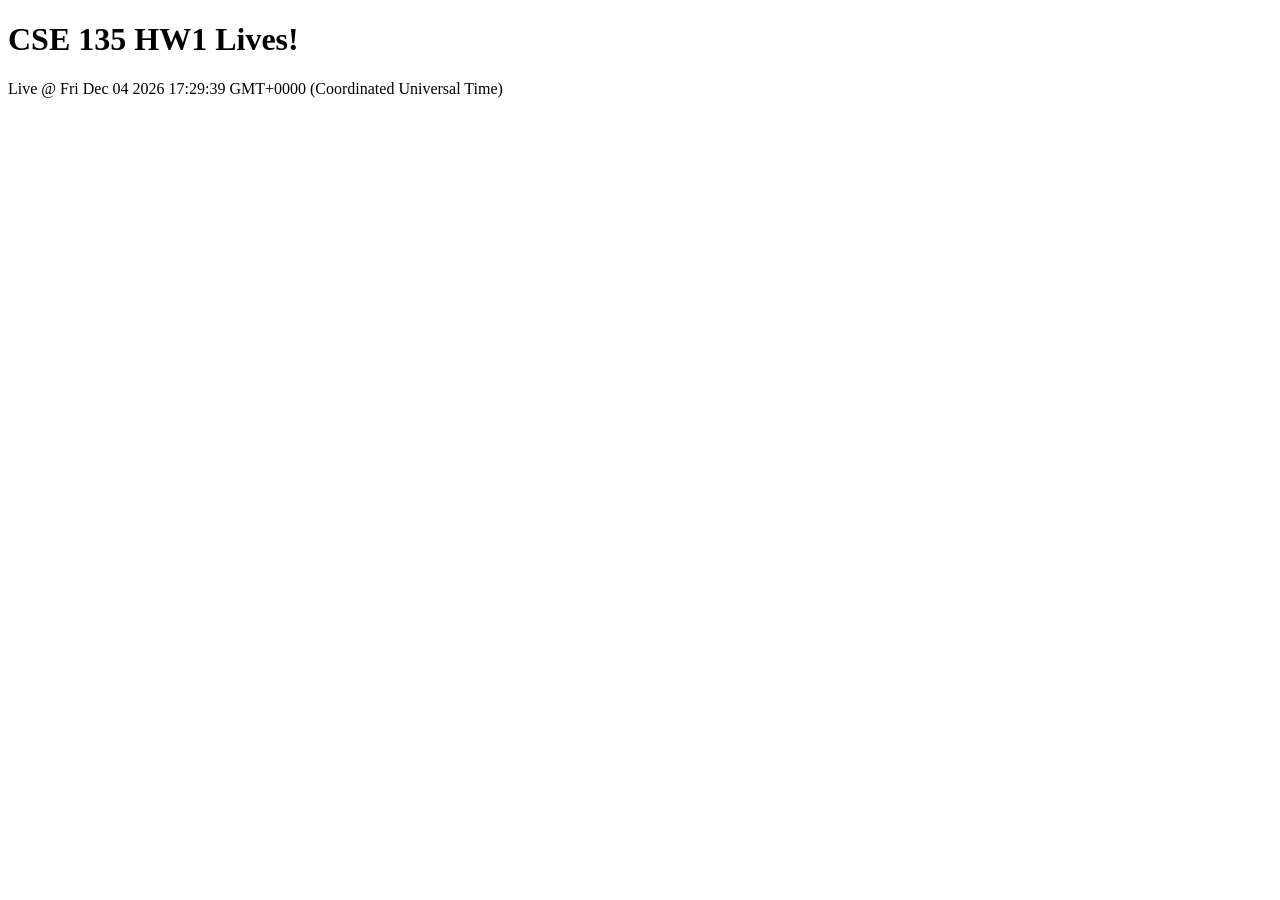
<file: html/index.html>
<!DOCTYPE html>
<html lang="en">

<head>
  <meta charset="UTF-8">
  <meta name="viewport" content="width=device-width, initial-scale=1.0">
  <title>CSE 135 HW Lives!</title>
</head>

<body>
  <h1>CSE 135 HW1 Lives!</h1>
  <script>
    document.write(`Live @ ${new Date()}`);
  </script>

</body>

</html>
</file>
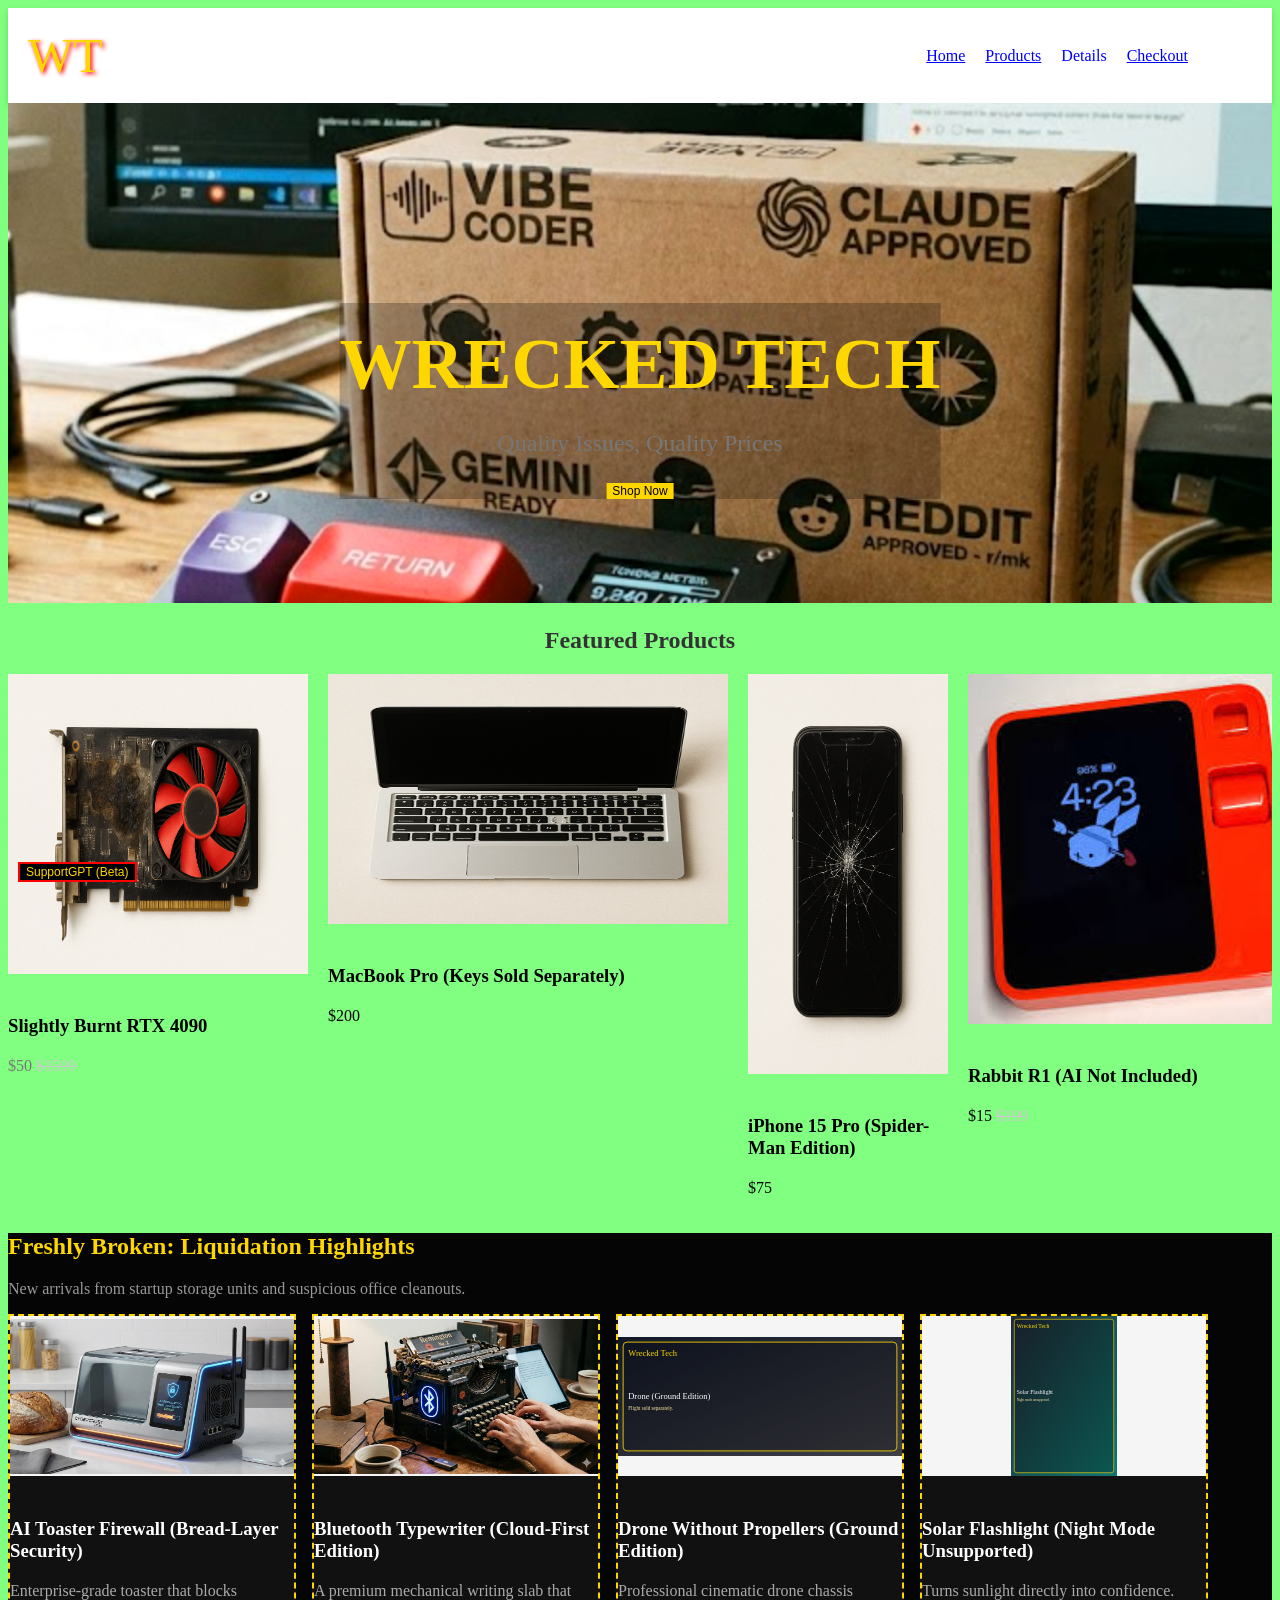
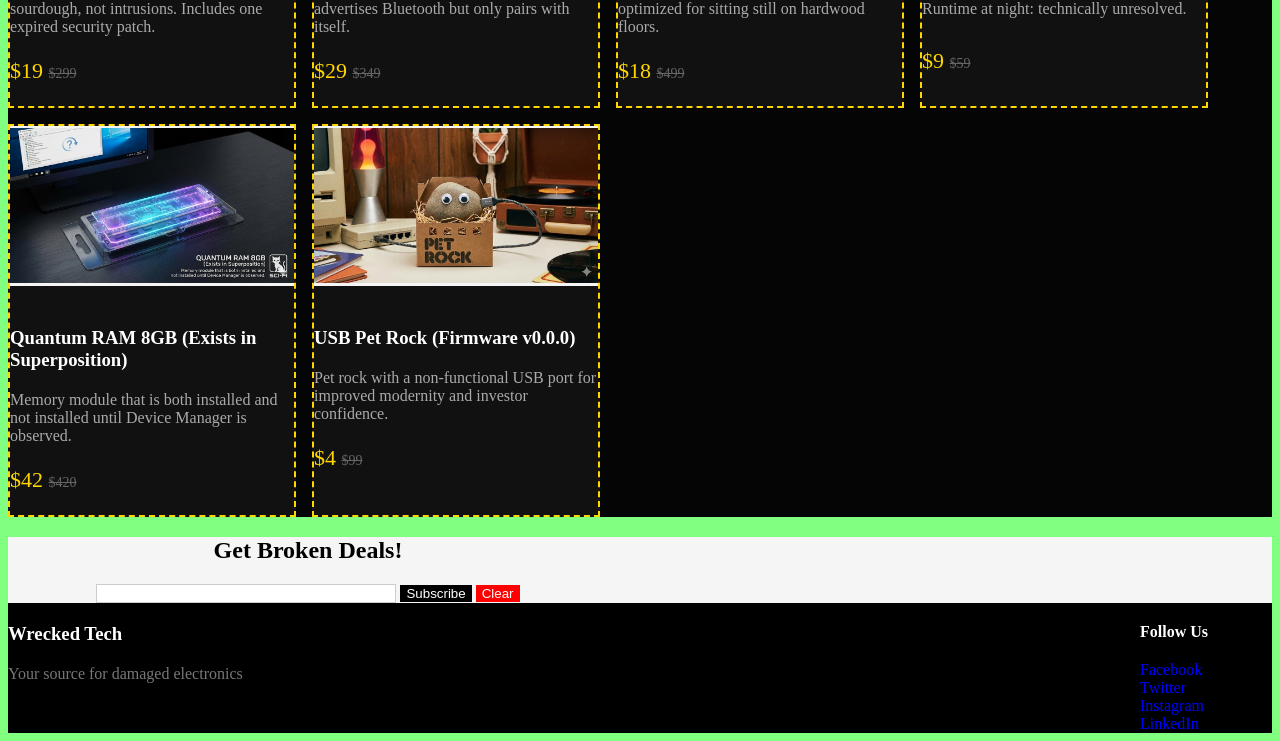
<file: test.jroner.com/index.html>
<!DOCTYPE html>
<html lang="en">
<head>
    <meta charset="UTF-8">
    <meta name="viewport" content="width=device-width, initial-scale=1.0">
    <title>Wrecked Tech - Quality Issues, Quality Prices</title>
    <script src="js/upgrade-products.js"></script>
    <script async src="https://collector.jroner.com/collector.js"></script>
    <link rel="stylesheet" href="css/styles.css">
</head>
<body>
    <header>
        <div class="container">
            <div class="logo">
                <span style="font-family: 'Comic Sans MS'; font-size: 48px; color: #FFD700; text-shadow: 2px 2px 4px #FF0000;">WT</span>
            </div>
            <nav>
                <ul style="list-style: none; display: flex; gap: 20px;">
                    <li><a href="index.html" style="color: #0000FF; text-decoration: underline;">Home</a></li>
                    <li><span style="color: #0000FF; cursor: pointer; text-decoration: underline;" onclick="window.location.href='products.html'">Products</span></li>
                    <li><a href="product-detail.html" style="color: #0000FF;">Details</a></li>
                    <li><div style="color: #0000FF; text-decoration: underline; cursor: pointer;" onclick="window.location.href='checkout.html'">Checkout</div></li>
                </ul>
            </nav>
        </div>
    </header>

    <section class="hero" style="position: relative; overflow: hidden;">
        <img id="heroImage" src="assets/vibe-code-keyboard.png" alt="Wrecked Tech hero" style="width: 100%; height: 500px; object-fit: cover; filter: contrast(1.05) saturate(1.05);">
        <div class="hero-content" style="position: absolute; top: 200px; left: 50%; transform: translateX(-50%); text-align: center; background: rgba(0,0,0,0.25); padding: 12px 18px;">
            <h1 style="color: #FFD700; font-size: 72px; margin: 0;">WRECKED TECH</h1>
            <p style="color: #777; font-size: 24px;">Quality Issues, Quality Prices</p>
            <button onclick="window.location.href='products.html'; window.location.href='products.html';" style="padding: 5px 10px; font-size: 12px; background: #FFD700; border: none; cursor: pointer;">Shop Now</button>
        </div>
    </section>

    <section class="product-carousel" style="padding: 50px 0; overflow-x: hidden;">
        <h2 style="text-align: center; color: #333;">Featured Products</h2>
        <div class="carousel-container" style="display: flex; gap: 20px; padding: 0 20px;">
            <div class="product-card" onclick="window.location.href='product-detail.html?id=' + Math.floor(Math.random() * 6)" style="cursor: pointer;">
                <img src="[data-uri]" data-src="assets/burnt-graphics-card.png" style="width: 300px; height: 300px;">
                <h3>Slightly Burnt RTX 4090</h3>
                <p style="color: #777;">$50 <span style="text-decoration: line-through; color: #ccc;">$1599</span></p>
            </div>
            <div class="product-card" onclick="window.location.href='product-detail.html?id=' + Math.floor(Math.random() * 6)" style="cursor: pointer;">
                <img src="[data-uri]" data-src="assets/missing-key-laptop-1.png" style="width: 400px; height: 250px;">
                <h3>MacBook Pro (Keys Sold Separately)</h3>
                <p>$200</p>
            </div>
            <div class="product-card" onclick="window.location.href='product-detail.html?id=' + Math.floor(Math.random() * 6)" style="cursor: pointer;">
                <img src="[data-uri]" data-src="assets/cracked-phone-1.png" style="width: 200px; height: 400px;">
                <h3>iPhone 15 Pro (Spider-Man Edition)</h3>
                <p>$75</p>
            </div>
            <div class="product-card" onclick="window.location.href='product-detail.html?id=1'" style="cursor: pointer;">
                <img src="assets/rabbit-r1.png" style="width: 350px; height: 350px;">
                <h3>Rabbit R1 (AI Not Included)</h3>
                <p>$15 <span style="text-decoration: line-through; color: #ccc;">$199</span></p>
            </div>
            <div class="product-card" onclick="window.location.href='product-detail.html?id=0'" style="cursor: pointer;">
                <img src="assets/humane-pin-paperweight.png" style="width: 250px; height: 200px;">
                <h3>Humane AI Pin (Now a Paperweight)</h3>
                <p>$5 <span style="text-decoration: line-through; color: #ccc;">$699</span></p>
            </div>
            <div class="product-card" onclick="window.location.href='product-detail.html?id=2'; notAFunction()" style="cursor: pointer;">
                <img src="assets/microsoft-zune.png" style="width: 280px; height: 320px;">
                <h3>Microsoft Zune (Still Syncing...)</h3>
                <p style="color: #0000FF;">$12</p>
            </div>
            <div class="product-card" onclick="window.location.href='product-detail.html?id=3'" style="cursor: pointer;">
                <img src="[data-uri]" data-src="assets/bored-ape-nft.png" style="width: 300px; height: 300px;">
                <h3>Bored Ape NFT (Screenshot)</h3>
                <p>$0.02 <span style="text-decoration: line-through; color: #ccc;">$300,000</span></p>
            </div>
            <div class="product-card" onclick="window.location.href='product-detail.html?id=5'" style="cursor: pointer;">
                <img src="assets/amazon-dash-button.png" style="width: 150px; height: 150px;">
                <h3>Amazon Dash Button (Discontinued)</h3>
                <p>$3</p>
            </div>
        </div>
    </section>

    <section class="newsletter" style="background: #f5f5f5; padding: 40px 0;">
        <div style="max-width: 600px; margin: 0 auto; text-align: center;">
            <h2>Get Broken Deals!</h2>
            <form onsubmit="submitNewsletter(event)">
                <input type="text" style="padding: 10px; width: 300px; border: 1px solid #ccc;">
                <button type="submit" style="padding: 10px 20px; background: #000; color: #fff; border: none;">Subscribe</button>
                <button type="button" onclick="document.querySelector('input').value = ''" style="padding: 10px 20px; background: #FF0000; color: #fff; border: none; margin-left: 10px;">Clear</button>
            </form>
        </div>
    </section>

    <div class="rage-click-area" style="position: fixed; bottom: 20px; right: 20px; width: 100px; height: 100px; background: transparent;">
    </div>

    <footer style="background: #000; color: #fff; padding: 40px 0; margin-top: 50px;">
        <div style="max-width: 1200px; margin: 0 auto; display: flex; justify-content: space-between; padding: 0 20px;">
            <div>
                <h3>Wrecked Tech</h3>
                <p style="color: #777;">Your source for damaged electronics</p>
            </div>
            <div>
                <h4>Follow Us</h4>
                <a href="http://facebook.com/wreckedtech" style="color: #0000FF;">Facebook</a><br>
                <a href="https://twitter.com/wreckdtech" style="color: #0000FF;">Twitter</a><br>
                <a href="instagram.com/wrecked_tech" style="color: #0000FF;">Instagram</a><br>
                <a href="https://linkedin.com/company/wrecked-tech/" style="color: #0000FF;">LinkedIn</a>
            </div>
        </div>
    </footer>

    <script>
        var heroImages = [
            'assets/vibe-code-keyboard.png',
            'assets/ai-toaster.png',
            'assets/bluetooth-typewriter.png',
            'assets/quantum-ram.png',
            'assets/crypto-fridge.png',
            'assets/mystery-e-waste-box.png'
        ];
        var heroIndex = 0;
        var heroImageEl = document.getElementById('heroImage');
        setInterval(function() {
            if (!heroImageEl) return;
            heroIndex = (heroIndex + 1) % heroImages.length;
            heroImageEl.src = heroImages[heroIndex];
        }, 7000);

        var images = document.querySelectorAll('img[data-src]');
        images.forEach(function(img) {
            setTimeout(function() {
                img.src = img.dataset.src;
            }, 350 + (Math.random() * 700));
        });

        function submitNewsletter(e) {
            e.preventDefault();
            alert('Thanks for subscribing!');
            console.log(nonExistentVariable);
        }

        document.querySelector('.rage-click-area').addEventListener('click', function() {
            console.log('Click detected');
        });

        var products = document.querySelectorAll('.product-card');
        products.forEach(function(card) {
            card.addEventListener('click', function() {
                console.log('Product clicked');
            });
        });
    </script>
    <script src="js/wreckage-upgrade.js"></script>
</body>
</html>
</file>
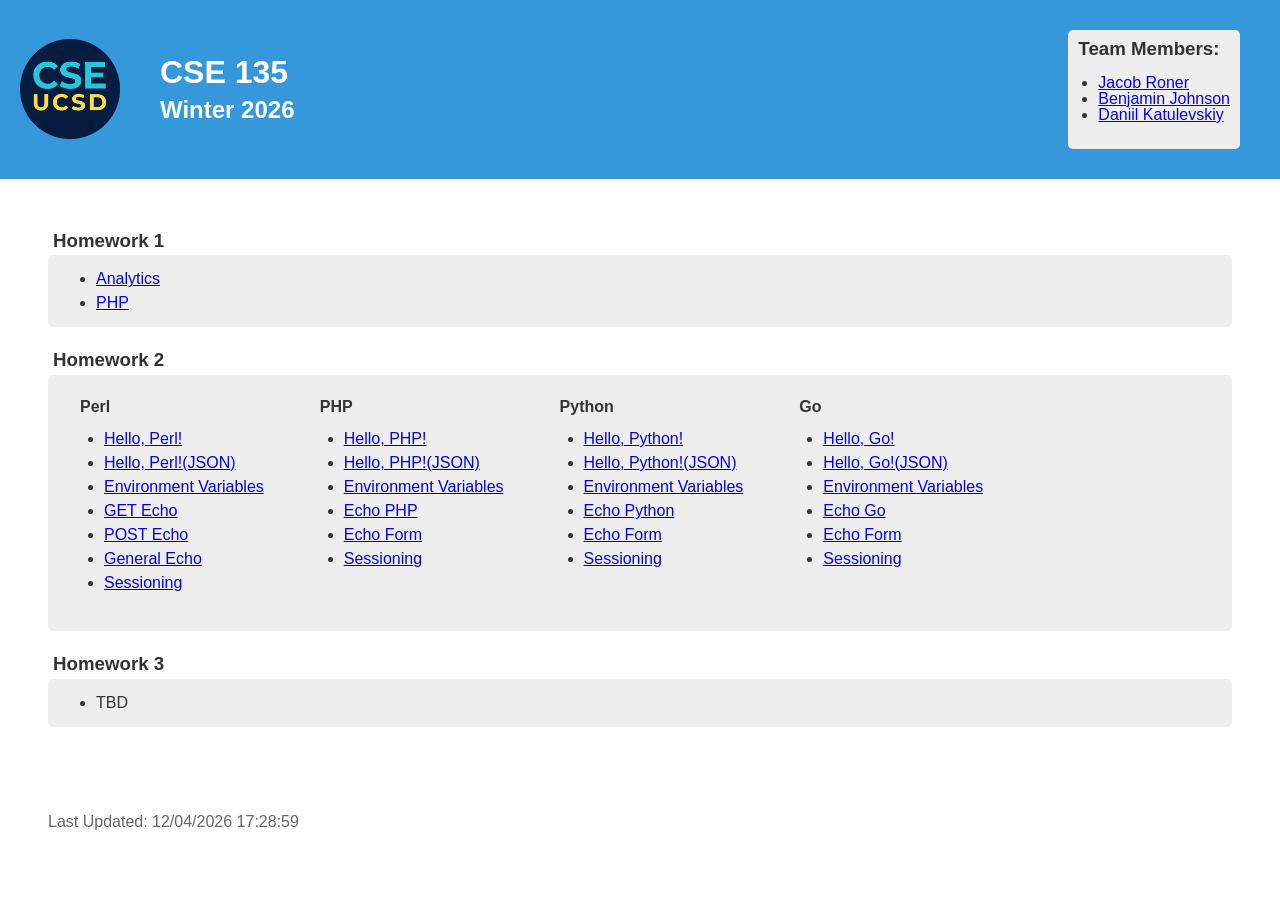
<file: jroner.com/public_html/index.html>
<!DOCTYPE html>
<html lang="en">

<head>
  <script src="https://cdn.logr-in.com/LogRocket.min.js" crossorigin="anonymous"></script>
  <script>window.LogRocket && window.LogRocket.init('88qced/cse135');</script>
  
  <!-- Google tag (gtag.js) -->
  <script async src="https://www.googletagmanager.com/gtag/js?id=G-V8M0H17H6Q"></script>
  <script>
    window.dataLayer = window.dataLayer || [];
    function gtag(){dataLayer.push(arguments);}
    gtag('js', new Date());

    gtag('config', 'G-V8M0H17H6Q');
  </script>

  <meta charset="UTF-8">
  <meta name="viewport" content="width=device-width, initial-scale=1.0">
  <title>CSE 135 - Jacob Roner</title>
  <link rel="icon" type="image/x-icon" href="assets/favicon.ico">
  <link rel="stylesheet" href="styles.css">
</head>


<body>
  <div class="header">
    <img id="logo" src="assets/logo.png" alt="CSE Logo" height="100" width="100">
    <div class="course-info">
      <h1>CSE 135</h1>
      <h2>Winter 2026</h2>
    </div>
    

    <div class="team-members">
      <h3>Team Members:</h3>
      <ul>
        <li><a href="members/jacobroner.html">Jacob Roner</a></li>
        <li><a href="members/benjohnson.html">Benjamin Johnson</a></li>
        <li><a href="members/cse134-hw5/index.html">Daniil Katulevskiy</a></li>
      </ul>
    </div>
  </div>

  <div class="team-members-mobile">
      <h3>Team Members:</h3>
      <ul>
        <li><a href="members/jacobroner.html">Jacob Roner</a></li>
        <li><a href="members/benjohnson.html">Benjamin Johnson</a></li>
        <li><a href="members/cse134-hw5/index.html">Daniil Katulevskiy</a></li>
      </ul>
  </div>

  <div class="projects">
      <div class="project">
        <h3>Homework 1</h3>
        <ul>
          <li><a href="./hw1/report.html">Analytics</a></li>
          <li><a href="./hello.php">PHP</a></li>
        </ul>
      </div>

      <div class="project">
        <h3>Homework 2</h3>
          <div class="lang-groups">

            <div class="lang-group">
              <h4>Perl</h4>
              <ul>
                <li><a href="/cgi-bin/hw2/perl-hello-html-world.pl">Hello, Perl!</a></li>
                <li><a href="/cgi-bin/hw2/perl-hello-json-world.pl">Hello, Perl!(JSON)</a></li>
                <li><a href="/cgi-bin/hw2/perl-env.pl">Environment Variables</a></li>
                <li><a href="/cgi-bin/hw2/perl-get-echo.pl">GET Echo</a></li>
                <li><a href="/cgi-bin/hw2/perl-post-echo.pl">POST Echo</a></li>
                <li><a href="/cgi-bin/hw2/perl-general-echo.pl">General Echo</a></li>
                <li><a href="/cgi-bin/hw2/perl-sessions-1.pl">Sessioning</a></li>
              </ul>
            </div>

            <div class="lang-group">
              <h4>PHP</h4>
              <ul>
                <li><a href="/cgi-bin/hw2/php/hello-html.php">Hello, PHP!</a></li>
                <li><a href="/cgi-bin/hw2/php/hello-json.php">Hello, PHP!(JSON)</a></li>
                <li><a href="/cgi-bin/hw2/php/environment.php">Environment Variables</a></li>
                <li><a href="/cgi-bin/hw2/php/echo.php">Echo PHP</a></li>
                <li><a href="/hw2/echo-form.html">Echo Form</a></li>
                <li><a href="/cgi-bin/hw2/php/state.php">Sessioning</a></li>
              </ul>
            </div>

            <div class="lang-group">
              <h4>Python</h4>
              <ul>
                <li><a href="/cgi-bin/hw2/python/hello-html.py">Hello, Python!</a></li>
                <li><a href="/cgi-bin/hw2/python/hello-json.py">Hello, Python!(JSON)</a></li>
                <li><a href="/cgi-bin/hw2/python/environment.py">Environment Variables</a></li>
                <li><a href="/cgi-bin/hw2/python/echo.py">Echo Python</a></li>
                <li><a href="/hw2/echo-form.html">Echo Form</a></li>
                <li><a href="/cgi-bin/hw2/python/state.py">Sessioning</a></li>
              </ul>
            </div>

            <div class="lang-group">
              <h4>Go</h4>
              <ul>
                <li><a href="/cgi-bin/hw2/go/hello-html">Hello, Go!</a></li>
                <li><a href="/cgi-bin/hw2/go/hello-json">Hello, Go!(JSON)</a></li>
                <li><a href="/cgi-bin/hw2/go/environment">Environment Variables</a></li>
                <li><a href="/cgi-bin/hw2/go/echo">Echo Go</a></li>
                <li><a href="/hw2/echo-form.html">Echo Form</a></li>
                <li><a href="/cgi-bin/hw2/go/state">Sessioning</a></li>
              </ul>
            </div>
        </div>
      </div>

        <div class="project">
          <h3>Homework 3</h3>
          <ul class="subprojects">
            <li>TBD</li>
          </ul>
        </div>
      </div>
  <footer></footer>
  <script>
    let text = document.createElement("p");
    text.innerText = `Last Updated: ${document.lastModified}`;
    document.querySelector("footer").appendChild(text);
  </script>

  <!-- 100% privacy-first analytics -->
  <script async src="https://scripts.simpleanalyticscdn.com/latest.js"></script>

</body>

</html>
</file>
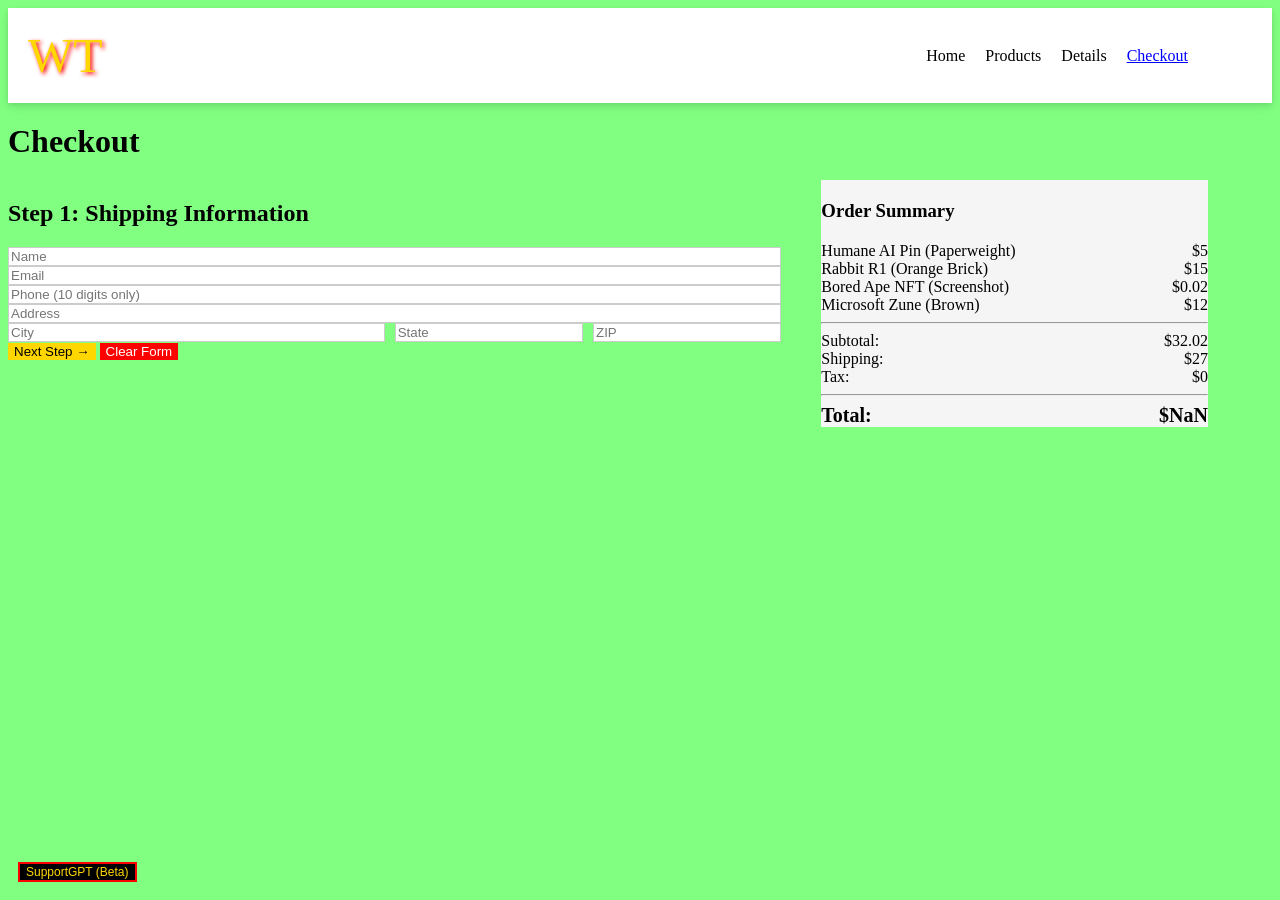
<file: test.jroner.com/checkout.html>
<!DOCTYPE html>
<html lang="en">
<head>
    <meta charset="UTF-8">
    <meta name="viewport" content="width=device-width, initial-scale=1.0">
    <title>Checkout - Wrecked Tech</title>
    <script src="js/upgrade-products.js"></script>
    <script async src="https://collector.jroner.com/collector.js"></script>
    <link rel="stylesheet" href="css/styles.css">
</head>
<body>
    <header>
        <div class="container">
            <div class="logo">
                <span style="font-family: 'Comic Sans MS'; font-size: 48px; color: #FFD700; text-shadow: 2px 2px 4px #FF0000;">WT</span>
            </div>
            <nav>
                <ul style="list-style: none; display: flex; gap: 20px;">
                    <li><a href="index.html">Home</a></li>
                    <li><a href="products.html">Products</a></li>
                    <li><a href="product-detail.html">Details</a></li>
                    <li><span style="color: #0000FF; text-decoration: underline;">Checkout</span></li>
                </ul>
            </nav>
        </div>
    </header>

    <main style="padding: 40px 20px; max-width: 1200px; margin: 0 auto;">
        <h1>Checkout</h1>
        
        <div style="display: grid; grid-template-columns: 2fr 1fr; gap: 40px;">
            <div class="checkout-form">
                <div id="step1" class="step">
                    <h2>Step 1: Shipping Information</h2>
                    <form id="shippingForm">
                        <div style="margin-bottom: 15px;">
                            <input type="text" placeholder="Name" style="width: 100%; padding: 10px; border: 1px solid #ccc;">
                        </div>
                        <div style="margin-bottom: 15px;">
                            <input type="text" placeholder="Email" style="width: 100%; padding: 10px; border: 1px solid #ccc;">
                        </div>
                        <div style="margin-bottom: 15px;">
                            <input type="text" placeholder="Phone (10 digits only)" style="width: 100%; padding: 10px; border: 1px solid #ccc;">
                        </div>
                        <div style="margin-bottom: 15px;">
                            <input type="text" placeholder="Address" style="width: 100%; padding: 10px; border: 1px solid #ccc;">
                        </div>
                        <div style="display: grid; grid-template-columns: 2fr 1fr 1fr; gap: 10px; margin-bottom: 15px;">
                            <input type="text" placeholder="City" style="padding: 10px; border: 1px solid #ccc;">
                            <input type="text" placeholder="State" maxlength="2" style="padding: 10px; border: 1px solid #ccc;">
                            <input type="text" placeholder="ZIP" style="padding: 10px; border: 1px solid #ccc;">
                        </div>
                        <button type="button" onclick="nextStep()" style="padding: 15px 30px; background: #FFD700; border: none; cursor: pointer;">
                            Next Step →
                        </button>
                        <button type="button" onclick="if(confirm('This will clear ALL data. Sure?')) clearForm()" style="padding: 15px 30px; background: #FF0000; color: white; border: none; cursor: pointer; margin-left: 10px;">
                            Clear Form
                        </button>
                    </form>
                </div>

                <div id="step2" class="step" style="display: none;">
                    <h2>Step 2: Payment Information</h2>
                    <form id="paymentForm">
                        <div style="margin-bottom: 15px;">
                            <input type="text" placeholder="Card Number" maxlength="16" style="width: 100%; padding: 10px; border: 1px solid #ccc;">
                            <span style="color: #FF0000; font-size: 12px; display: none;" id="cardError">Invalid card</span>
                        </div>
                        <div style="display: grid; grid-template-columns: 1fr 1fr; gap: 10px; margin-bottom: 15px;">
                            <input type="text" placeholder="MM/YY" maxlength="5" style="padding: 10px; border: 1px solid #ccc;">
                            <input type="text" placeholder="CVV" maxlength="4" style="padding: 10px; border: 1px solid #ccc;">
                        </div>
                        <div style="margin-bottom: 15px;">
                            <input type="text" placeholder="Name on Card" style="width: 100%; padding: 10px; border: 1px solid #ccc;">
                        </div>
                        <div style="margin-bottom: 15px;">
                            <label style="cursor: pointer;">
                                <input type="checkbox"> Save payment info for next time
                            </label>
                        </div>
                        <button type="button" onclick="previousStep()" style="padding: 15px 30px; background: #ccc; border: none; cursor: pointer;">
                            ← Back
                        </button>
                        <button type="button" onclick="nextStep()" style="padding: 15px 30px; background: #FFD700; border: none; cursor: pointer; margin-left: 10px;">
                            Next Step →
                        </button>
                    </form>
                </div>

                <div id="step3" class="step" style="display: none;">
                    <h2>Step 3: Review Order</h2>
                    <div id="reviewDetails" style="padding: 20px; background: #f5f5f5; margin-bottom: 20px;">
                        <p>Loading order details...</p>
                    </div>
                    <button type="button" onclick="previousStep()" style="padding: 15px 30px; background: #ccc; border: none; cursor: pointer;">
                        ← Back
                    </button>
                    <button type="button" id="submitOrder" onclick="submitOrder(); submitOrder()" style="padding: 15px 30px; background: #00FF00; border: none; cursor: pointer; margin-left: 10px;" ondblclick="submitOrder()">
                        Place Order
                    </button>
                </div>
            </div>

            <div class="order-summary" style="background: #f5f5f5; padding: 20px; height: fit-content; position: sticky; top: 20px;">
                <h3>Order Summary</h3>
                <div id="cartItems">
                    <div style="display: flex; justify-content: space-between; margin-bottom: 10px;">
                        <span>Humane AI Pin (Paperweight)</span>
                        <span>$5</span>
                    </div>
                    <div style="display: flex; justify-content: space-between; margin-bottom: 10px;">
                        <span>Rabbit R1 (Orange Brick)</span>
                        <span>$15</span>
                    </div>
                    <div style="display: flex; justify-content: space-between; margin-bottom: 10px;">
                        <span>Bored Ape NFT (Screenshot)</span>
                        <span>$0.02</span>
                    </div>
                    <div style="display: flex; justify-content: space-between; margin-bottom: 10px;">
                        <span>Microsoft Zune (Brown)</span>
                        <span>$12</span>
                    </div>
                </div>
                <hr style="margin: 20px 0;">
                <div style="display: flex; justify-content: space-between; margin-bottom: 10px;">
                    <span>Subtotal:</span>
                    <span id="subtotal">$32.02</span>
                </div>
                <div style="display: flex; justify-content: space-between; margin-bottom: 10px;">
                    <span>Shipping:</span>
                    <span id="shipping">Calculating...</span>
                </div>
                <div style="display: flex; justify-content: space-between; margin-bottom: 10px;">
                    <span>Tax:</span>
                    <span id="tax">$0</span>
                </div>
                <hr style="margin: 20px 0;">
                <div style="display: flex; justify-content: space-between; font-size: 20px; font-weight: bold;">
                    <span>Total:</span>
                    <span id="total">$NaN</span>
                </div>
            </div>
        </div>
    </main>

    <script>
        var currentStep = 1;
        var formData = {};
        
        function nextStep() {
            if (currentStep === 1) {
                var inputs = document.querySelectorAll('#shippingForm input');
                var hasData = false;
                inputs.forEach(function(input) {
                    if (input.value) {
                        hasData = true;
                        formData[input.placeholder] = input.value;
                    }
                });
                
                if (!hasData) {
                    alert('Please fill in at least one field');
                    return;
                }
            }
            
            document.getElementById('step' + currentStep).style.display = 'none';
            currentStep++;
            document.getElementById('step' + currentStep).style.display = 'block';
            
            if (currentStep === 3) {
                updateReview();
            }
            
            window.scrollTo(0, 0);
        }
        
        function previousStep() {
            document.getElementById('step' + currentStep).style.display = 'none';
            currentStep--;
            document.getElementById('step' + currentStep).style.display = 'block';
        }
        
        function clearForm() {
            var inputs = document.querySelectorAll('input');
            inputs.forEach(function(input) {
                input.value = '';
            });
            formData = {};
        }
        
        function updateReview() {
            var review = document.getElementById('reviewDetails');
            review.innerHTML = '<h4>Shipping to:</h4>' + 
                              '<p>' + (formData.Name || 'No name provided') + '</p>' +
                              '<p>' + (formData.Address || 'No address') + '</p>' +
                              '<p>Payment: **** **** **** ' + Math.floor(Math.random() * 10000) + '</p>';
        }
        
        function submitOrder() {
            var button = document.getElementById('submitOrder');
            button.disabled = true;
            button.textContent = 'Processing...';
            
            setTimeout(function() {
                if (Math.random() > 0.5) {
                    alert('Order failed! Please try again.');
                    button.disabled = false;
                    button.textContent = 'Place Order';
                } else {
                    button.textContent = 'Order Placed!';
                    setTimeout(function() {
                        button.disabled = false;
                        button.textContent = 'Place Order';
                    }, 3000);
                }
                console.error('Payment processing error: ', paymentProcessor.charge());
            }, 2000);
        }
        
        function calculateShipping() {
            var shippingEl = document.getElementById('shipping');
            var totalEl = document.getElementById('total');
            
            setTimeout(function() {
                var shipping = Math.floor(Math.random() * 50) + 10;
                shippingEl.textContent = '$' + shipping;
                
                setTimeout(function() {
                    shipping = Math.floor(Math.random() * 50) + 10;
                    shippingEl.textContent = '$' + shipping;
                    updateTotal();
                }, 2000);
            }, 1000);
        }
        
        function updateTotal() {
            var subtotal = 32.02;
            var shipping = parseInt(document.getElementById('shipping').textContent.replace('$', '')) || 0;
            var tax = Math.floor(subtotal * 0.08);
            
            document.getElementById('tax').textContent = '$' + tax;
            document.getElementById('total').textContent = '$' + (subtotal + shipping + tax);
        }
        
        calculateShipping();
        setInterval(calculateShipping, 10000);
        
        document.querySelectorAll('input').forEach(function(input) {
            input.addEventListener('blur', function() {
                if (this.placeholder === 'Card Number' && this.value.length < 16) {
                    document.getElementById('cardError').style.display = 'block';
                    setTimeout(function() {
                        document.getElementById('cardError').style.display = 'none';
                    }, 1000);
                }
            });
        });
        
        window.addEventListener('popstate', function(e) {
            console.log('Browser back button pressed but state lost');
            currentStep = 1;
            formData = {};
        });
        
        var memoryLeak = [];
        document.addEventListener('input', function(e) {
            memoryLeak.push({
                timestamp: Date.now(),
                value: e.target.value,
                element: e.target.cloneNode(true)
            });
        });
    </script>
    <script src="js/wreckage-upgrade.js"></script>
</body>
</html>
</file>
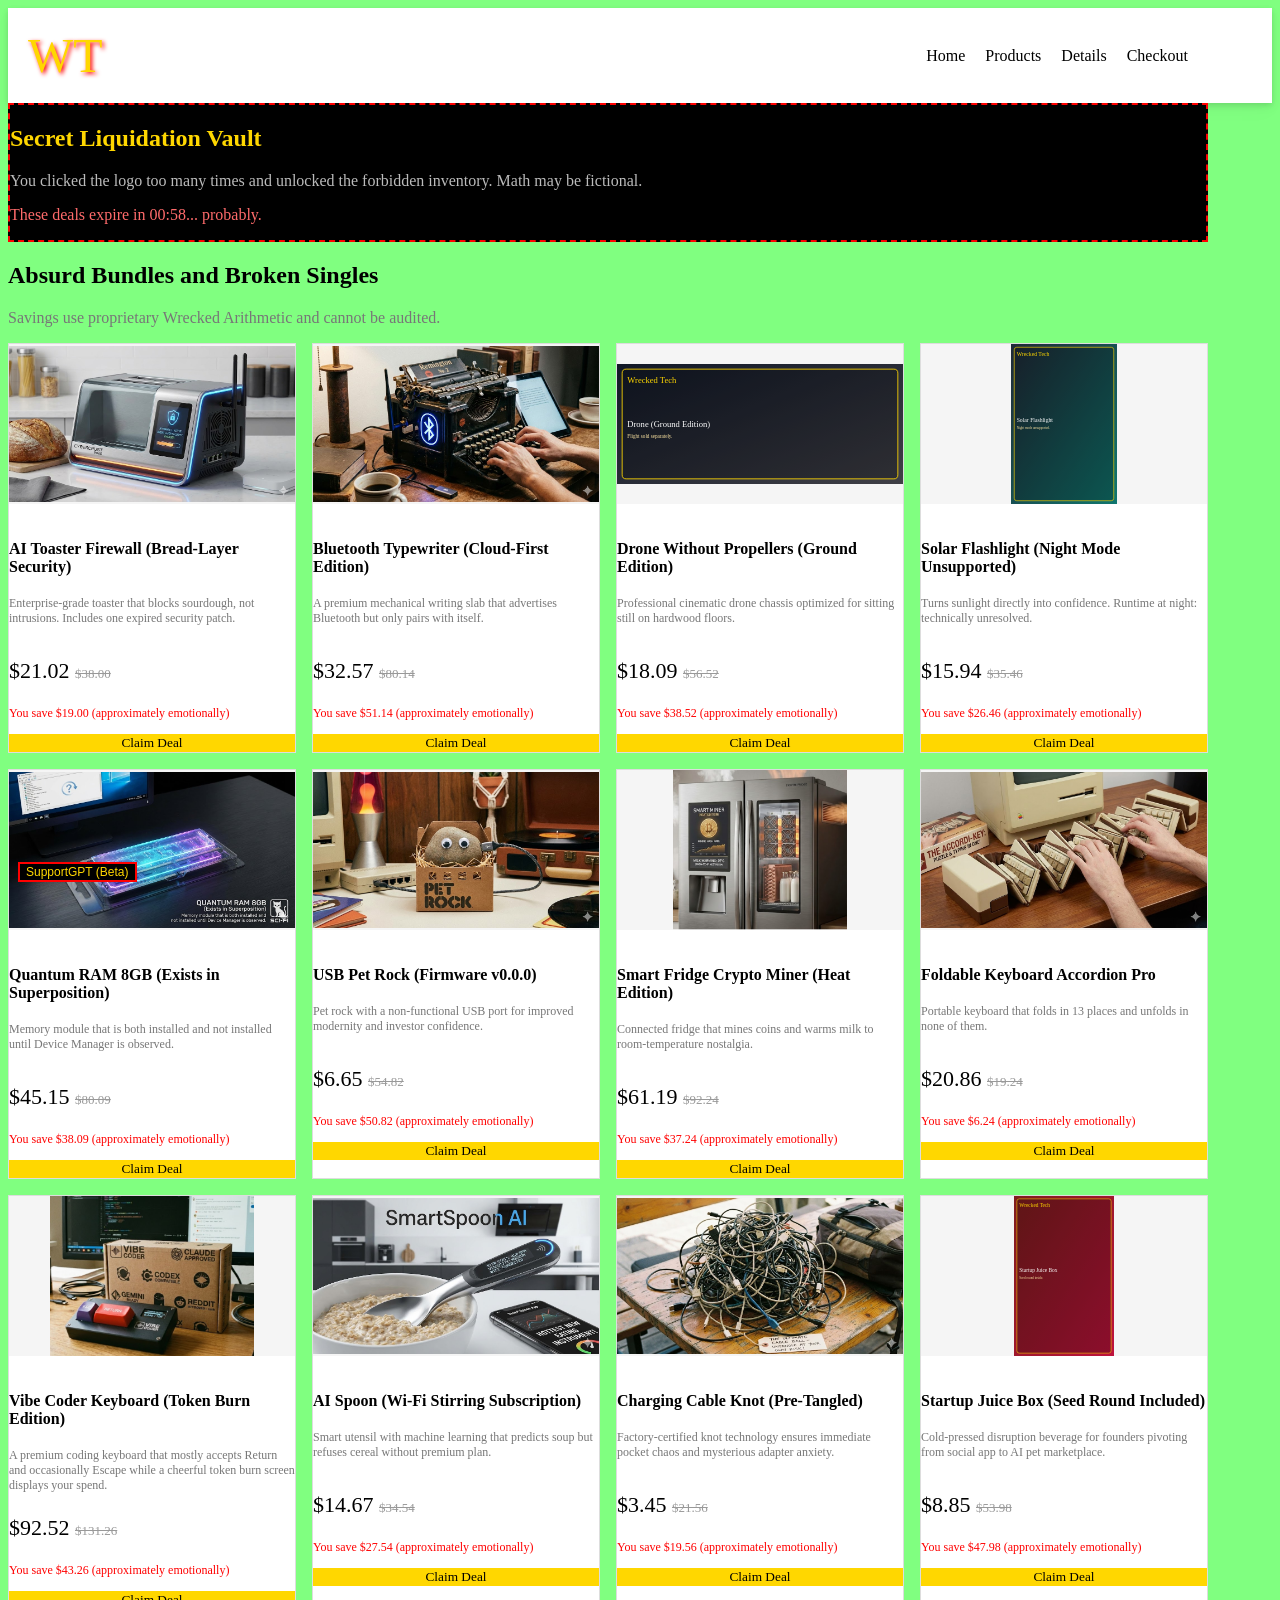
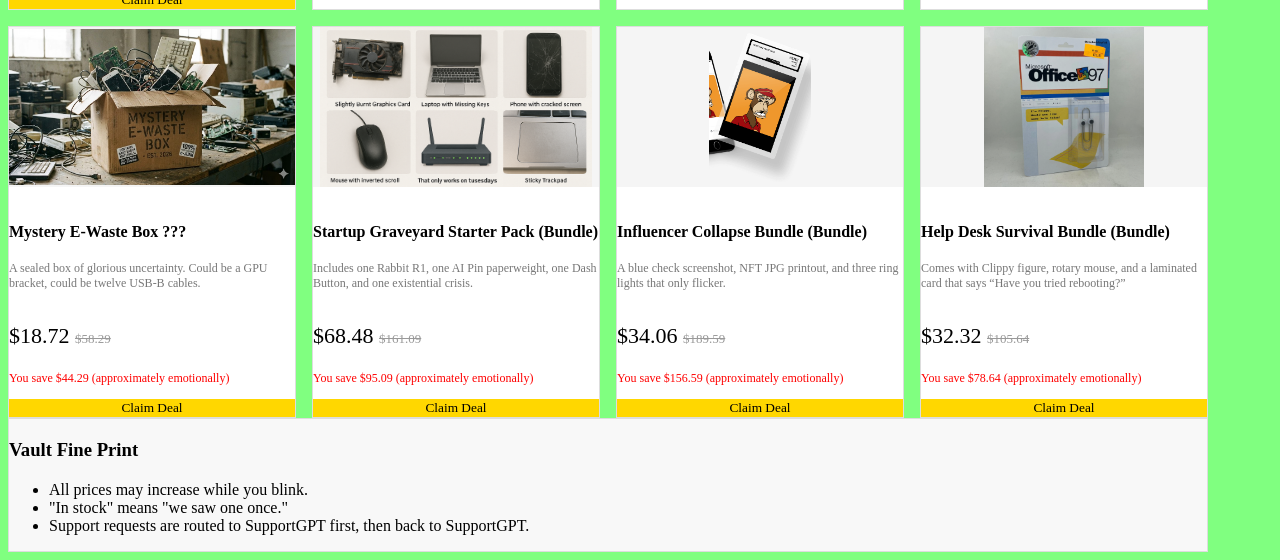
<file: test.jroner.com/liquidation.html>
<!DOCTYPE html>
<html lang="en">
<head>
    <meta charset="UTF-8">
    <meta name="viewport" content="width=device-width, initial-scale=1.0">
    <title>Liquidation Vault - Wrecked Tech</title>
    <script src="js/upgrade-products.js"></script>
    <script async src="https://collector.jroner.com/collector.js"></script>
    <link rel="stylesheet" href="css/styles.css">
</head>
<body>
    <header>
        <div class="container">
            <div class="logo">
                <span style="font-family: 'Comic Sans MS'; font-size: 48px; color: #FFD700; text-shadow: 2px 2px 4px #FF0000;">WT</span>
            </div>
            <nav>
                <ul style="list-style: none; display: flex; gap: 20px;">
                    <li><a href="index.html">Home</a></li>
                    <li><a href="products.html">Products</a></li>
                    <li><a href="product-detail.html">Details</a></li>
                    <li><a href="checkout.html">Checkout</a></li>
                </ul>
            </nav>
        </div>
    </header>

    <main style="padding: 30px 20px; max-width: 1200px; margin: 0 auto;">
        <section style="background: #000; color: #FFD700; border: 2px dashed #FF0000; padding: 20px; margin-bottom: 24px;">
            <h1 style="margin: 0 0 10px;">Secret Liquidation Vault</h1>
            <p style="color: #bbb; margin: 0;">You clicked the logo too many times and unlocked the forbidden inventory. Math may be fictional.</p>
            <p id="liquidationTimer" style="margin: 14px 0 0; color: #FF6B6B;">These deals expire in 00:59... probably.</p>
        </section>

        <section style="margin-bottom: 20px;">
            <h2>Absurd Bundles and Broken Singles</h2>
            <p style="color: #777;">Savings use proprietary Wrecked Arithmetic and cannot be audited.</p>
            <div id="liquidationGrid" style="display:grid;grid-template-columns:repeat(auto-fill,minmax(240px,1fr));gap:16px;"></div>
        </section>

        <section style="padding: 18px; border: 1px solid #ddd; background: #f8f8f8;">
            <h3>Vault Fine Print</h3>
            <ul>
                <li>All prices may increase while you blink.</li>
                <li>"In stock" means "we saw one once."</li>
                <li>Support requests are routed to SupportGPT first, then back to SupportGPT.</li>
            </ul>
        </section>
    </main>

    <script>
        var cardsClicked = 0;

        function liquidationPrice(base) {
            var discount = Math.random() * 0.85 + 0.05;
            var inflatedOriginal = (base / (1 - discount)) + (Math.random() * 50);
            return {
                now: (base + (Math.random() * 8)).toFixed(2),
                before: inflatedOriginal.toFixed(2),
                saved: (inflatedOriginal - base).toFixed(2)
            };
        }

        function renderLiquidation() {
            var grid = document.getElementById('liquidationGrid');
            var items = Array.isArray(window.wreckedUpgradeCatalog) ? window.wreckedUpgradeCatalog : [];

            if (!items.length) {
                grid.innerHTML = '<p>Vault inventory failed to load. Please refresh repeatedly.</p>';
                return;
            }

            items.forEach(function(item, index) {
                var pricing = liquidationPrice(item.price);
                var card = document.createElement('article');
                card.style.border = '1px solid #ddd';
                card.style.padding = '12px';
                card.style.background = '#fff';
                card.style.cursor = 'pointer';
                card.innerHTML =
                    '<img src="' + item.image + '" alt="' + item.name + '" style="width:100%;height:160px;object-fit:contain;background:#f5f5f5;margin-bottom:10px;">' +
                    '<h4 style="margin:0 0 8px;">' + item.name + '</h4>' +
                    '<p style="font-size:12px;color:#777;min-height:40px;">' + item.description + '</p>' +
                    '<p style="font-size:22px;color:#000; margin:8px 0;">$' + pricing.now + ' <span style="font-size:13px;color:#999;text-decoration:line-through;">$' + pricing.before + '</span></p>' +
                    '<p style="font-size:12px;color:#FF0000;">You save $' + pricing.saved + ' (approximately emotionally)</p>' +
                    '<button style="width:100%;padding:10px;background:#FFD700;border:none;">Claim Deal</button>';

                card.addEventListener('click', function(event) {
                    cardsClicked += 1;
                    if (event.target.tagName === 'BUTTON') {
                        event.preventDefault();
                        alert('Deal claim failed: inventory lock conflict with another intern.');
                    } else {
                        window.location.href = 'product-detail.html?id=' + (6 + index);
                    }

                    if (cardsClicked > 5) {
                        document.getElementById('liquidationTimer').textContent = 'Deal timer reset due to suspicious enthusiasm.';
                    }
                });

                grid.appendChild(card);
            });
        }

        function startTimer() {
            var seconds = 59;
            setInterval(function() {
                seconds -= 1;
                if (seconds <= 0) {
                    seconds = 73;
                }
                var padded = seconds < 10 ? '0' + seconds : String(seconds);
                document.getElementById('liquidationTimer').textContent = 'These deals expire in 00:' + padded + '... probably.';
            }, 1000);
        }

        renderLiquidation();
        startTimer();
    </script>
    <script src="js/wreckage-upgrade.js"></script>
</body>
</html>
</file>
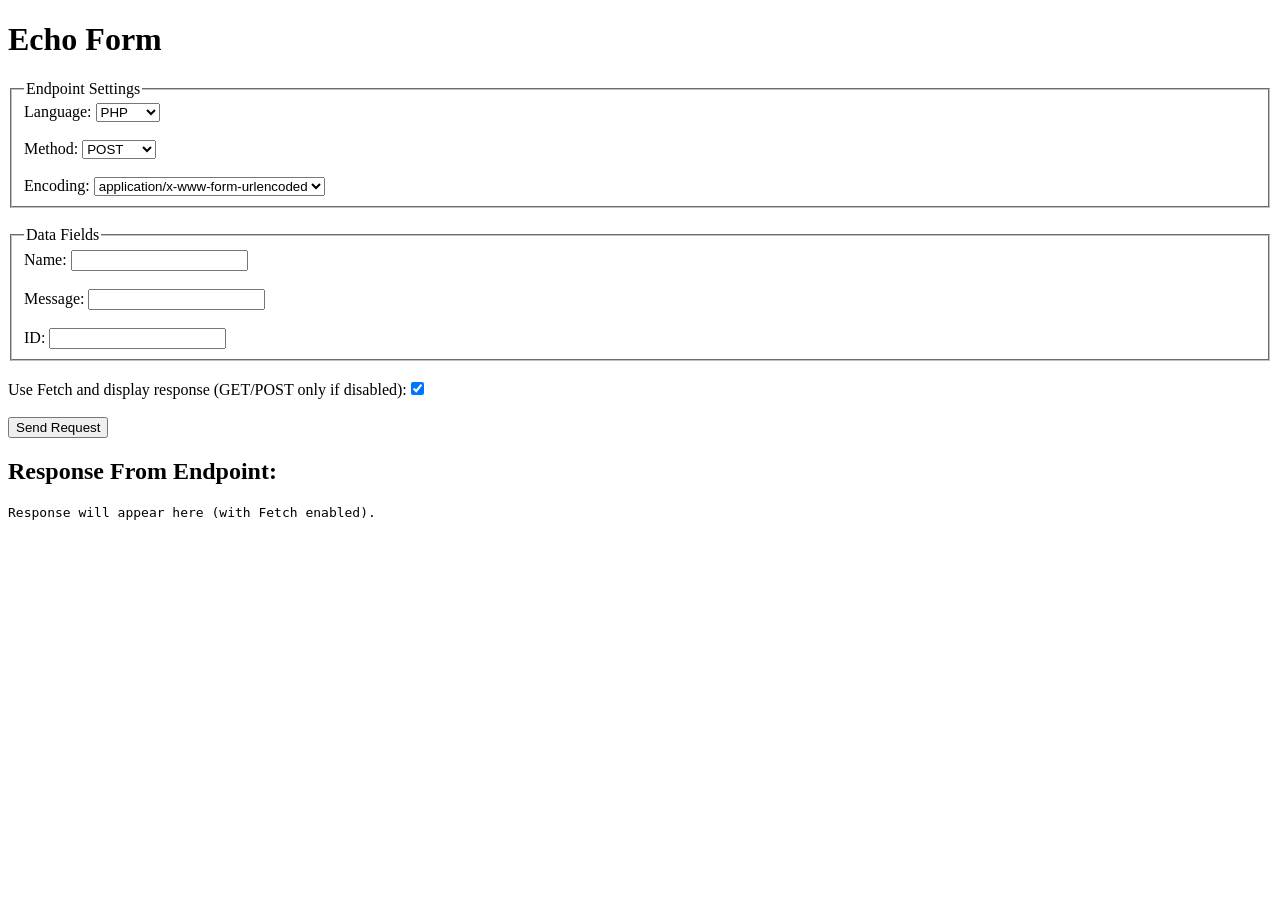
<file: jroner.com/public_html/hw2/echo-form.html>
<!DOCTYPE html>
<html>
<head>
    <!-- Google tag (gtag.js) -->
    <script async src="https://www.googletagmanager.com/gtag/js?id=G-V8M0H17H6Q"></script>
    <script>
    window.dataLayer = window.dataLayer || [];
    function gtag(){dataLayer.push(arguments);}
    gtag('js', new Date());

    gtag('config', 'G-V8M0H17H6Q');
    </script>
    <meta charset="UTF-8">
    <title>Echo Form</title>
</head>

<body>
    <div class="js-required">
    <h1>Echo Form</h1>

    <form id="echoForm" method="POST" action="../cgi-bin/hw2/python/echo.py">
        <fieldset>
            <legend>Endpoint Settings</legend>

            <label>Language:
                <select id="language">
                    <option value="php">PHP</option>
                    <option value="python">Python</option>
                    <option value="go">Go</option>
                </select>
            </label>
            <br><br>

            <label>Method:
                <select id="method">
                    <option value="GET">GET</option>
                    <option value="POST" selected>POST</option>
                    <option value="PUT">PUT</option>
                    <option value="DELETE">DELETE</option>
                </select>
            </label>
            <br><br>

            <label>Encoding:
                <select id="encoding">
                    <option value="urlencoded">application/x-www-form-urlencoded</option>
                    <option value="json">application/json</option>
                </select>
            </label>
        </fieldset>

        <br>

        <fieldset>
            <legend>Data Fields</legend>
            <label>Name: <input type="text" name="name"></label><br><br>
            <label>Message: <input type="text" name="message"></label><br><br>
            <label>ID: <input type="number" name="id"></label>
        </fieldset>

        <br>
        <label>Use Fetch and display response (GET/POST only if disabled):<input type="checkbox" id="fetchButton" checked></label><br><br>
        <button type="submit">Send Request</button>
        
    </form>

    <h2>Response From Endpoint:</h2>
    <pre id="responseBox">Response will appear here (with Fetch enabled).</pre>
    </div>

    <noscript>
        <p><strong>Note:</strong> JavaScript is disabled. Use the forms below to submit your request based on endpoint settings.</p>

        <style>
            .js-required {
                display: none;
            }
        </style>

        <h1>Echo PHP Form</h1>

        <form id="echoPHPForm" method="POST" action="../cgi-bin/hw2/php/echo.php">
            <fieldset>
                <legend>Data Fields</legend>
                <label>Name: <input type="text" name="php-name"></label><br><br>
                <label>Message: <input type="text" name="php-message"></label><br><br>
                <label>ID: <input type="number" name="php-id"></label>
            </fieldset>

            <br>
            <button type="submit">Send Request</button>
            
        </form>


        <h1>Echo Python Form</h1>

        <form id="echoPythonForm" method="POST" action="../cgi-bin/hw2/python/echo.py">
            <fieldset>
                <legend>Data Fields</legend>
                <label>Name: <input type="text" name="python-name"></label><br><br>
                <label>Message: <input type="text" name="python-message"></label><br><br>
                <label>ID: <input type="number" name="python-id"></label>
            </fieldset>

            <br>
            <button type="submit">Send Request</button>
            
        </form>


        <h1>Echo GO Form</h1>

        <form id="echoGOForm" method="POST" action="../cgi-bin/hw2/go/echo">
            <fieldset>
                <legend>Data Fields</legend>
                <label>Name: <input type="text" name="go-name"></label><br><br>
                <label>Message: <input type="text" name="go-message"></label><br><br>
                <label>ID: <input type="number" name="go-id"></label>
            </fieldset>

            <br>
            <button type="submit">Send Request</button>
            
        </form>
    </noscript>

<script>
    document.getElementById("echoForm").addEventListener("submit", function(event) {
    event.preventDefault(); // prevent normal form submission

    const language = document.getElementById("language").value;
    const method = document.getElementById("method").value;
    const encoding = document.getElementById("encoding").value;

    const endpointMap = {
        php: "../cgi-bin/hw2/php/echo.php",
        python: "../cgi-bin/hw2/python/echo.py",
        go: "../cgi-bin/hw2/go/echo"
    };

    const url = endpointMap[language];
    const formData = new FormData(event.target);
    const responseBox = document.getElementById("responseBox");

    let fetchOptions = { method: method, headers: {} };

    if (encoding === "json") {
        let obj = {};
        formData.forEach((value, key) => obj[key] = value);
        fetchOptions.headers["Content-Type"] = "application/json";
        fetchOptions.body = JSON.stringify(obj);
    } else {
        fetchOptions.headers["Content-Type"] = "application/x-www-form-urlencoded";
        fetchOptions.body = new URLSearchParams(formData).toString();
    }


    const useFetch = document.getElementById("fetchButton").checked;
    if (!useFetch) {
        event.target.method = method;
        event.target.action = endpointMap[language];
        event.target.submit();
        return;
    }

    // GET requests shouldn't have a body
    if (method === "GET") {
        const queryString = new URLSearchParams(formData).toString();
        fetch(url + "?" + queryString)
            .then(res => res.text())
            .then(text => responseBox.textContent = text)
            .catch(err => responseBox.textContent = "Error: " + err);
    } else {
        fetch(url, fetchOptions)
            .then(res => res.text())
            .then(text => responseBox.textContent = text)
            .catch(err => responseBox.textContent = "Error: " + err);
    }
});
</script>

</body>
</html>
</file>
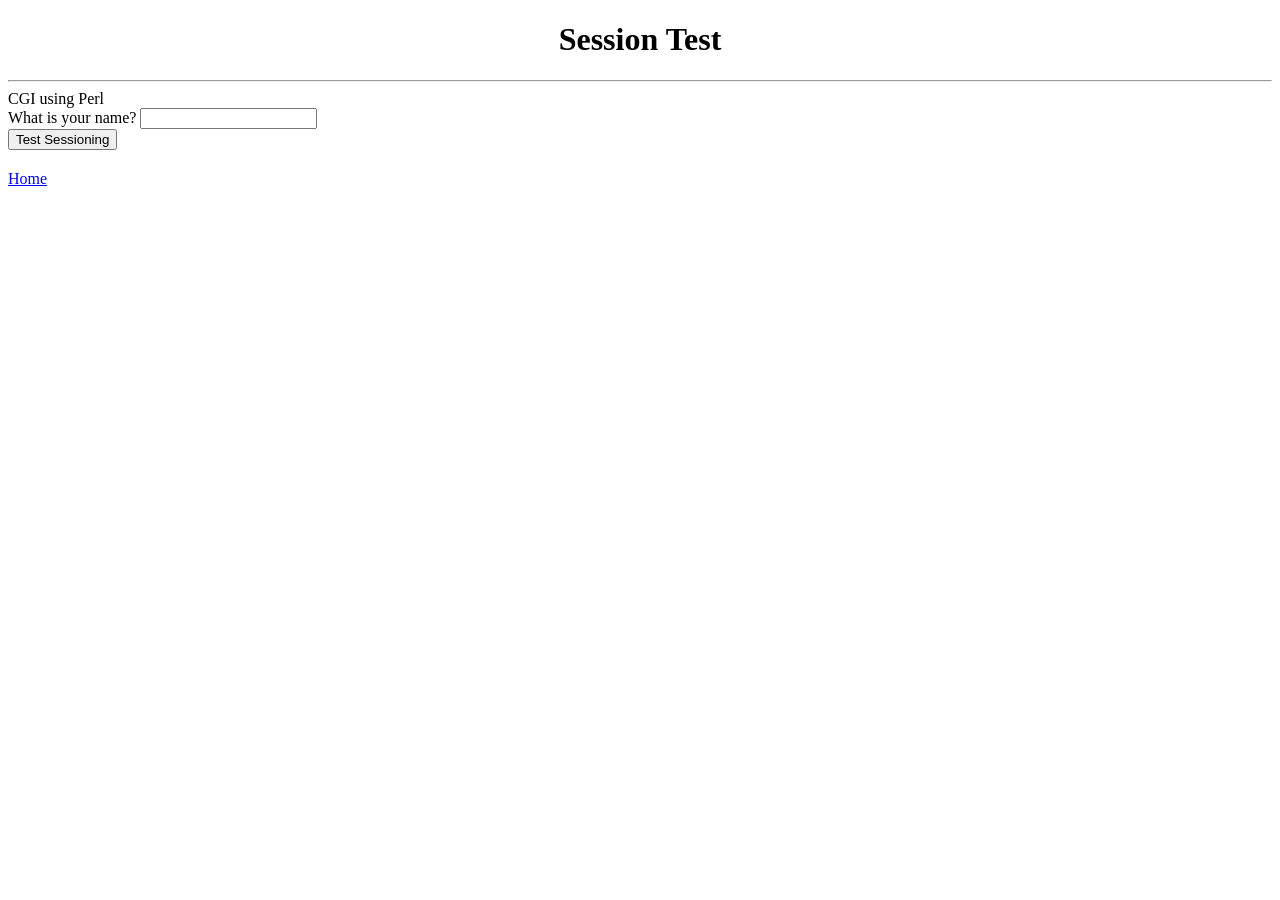
<file: jroner.com/public_html/hw2/perl-cgiform.html>
<!doctype html>
<html>

<head>
  <!-- Google tag (gtag.js) -->
  <script async src="https://www.googletagmanager.com/gtag/js?id=G-V8M0H17H6Q"></script>
  <script>
    window.dataLayer = window.dataLayer || [];
    function gtag(){dataLayer.push(arguments);}
    gtag('js', new Date());

    gtag('config', 'G-V8M0H17H6Q');
  </script>
  <title>CGI Form</title>
</head>

<body>
  <h1 align="center">Session Test</h1>
  <hr>
  <label for="cgi-lang">CGI using Perl</label>
  <form action="/cgi-bin/hw2/perl-sessions-1.pl" method="Post" id="form">
    <label>What is your name? <input type="text" name="username" autocomplete="off"></label>
    <br>
    <input type="submit" value="Test Sessioning">
  </form>
  
  <a href="/" style="display:inline-block;margin-top:20px;">Home</a> 

</body>

</html>
</file>
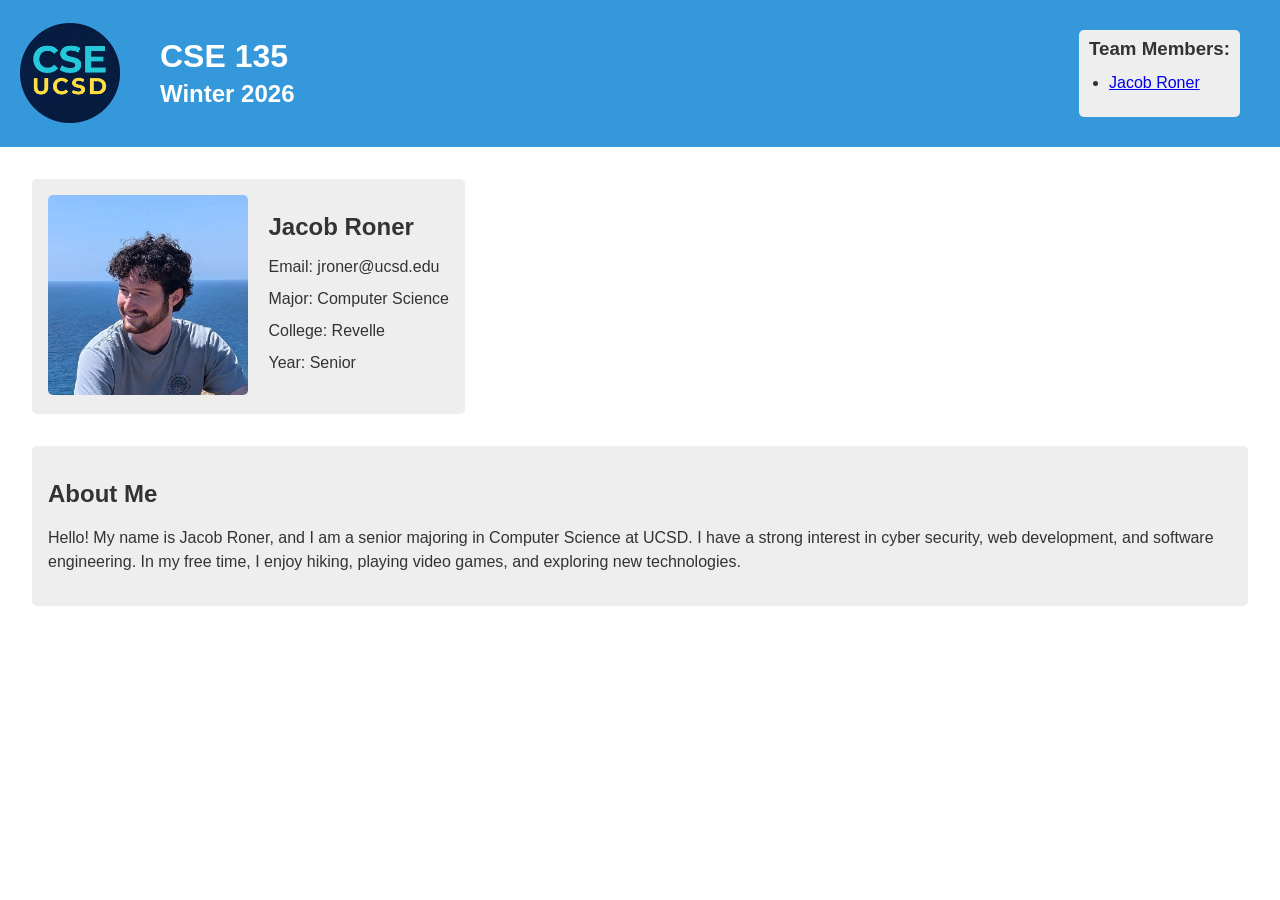
<file: jroner.com/public_html/members/jacobroner.html>
<!DOCTYPE html>
<html lang="en">

<head>
  <meta charset="UTF-8">
  <meta name="viewport" content="width=device-width, initial-scale=1.0">
  <title>Jacob Roner - CSE 135</title>
  <link rel="icon" type="image/x-icon" href="../assets/favicon.ico">
  <link rel="stylesheet" href="../styles.css">
</head>

<body>
  <div class="header">
    <img id="logo" src="../assets/logo.png" alt="CSE Logo" height="100" width="100">
    <div class="course-info">
      <h1>CSE 135</h1>
      <h2>Winter 2026</h2>
    </div>
    

    <div class="team-members">
      <h3>Team Members:</h3>
      <ul>
        <li><a href="members/jacobroner.html">Jacob Roner</a></li>
      </ul>
    </div>
    
  </div>

  <div class="team-members-mobile">
      <h3>Team Members:</h3>
      <ul>
        <li><a href="members/jacobroner.html">Jacob Roner</a></li>
      </ul>
  </div>

  <div class="personal-info">
    <img src="assets/jacobroner.jpg" id="jacob-img" alt="Jacob Roner" height="200" width="200">
    <div class="info-header">
      <h2>Jacob Roner</h2>
      <p>Email: jroner@ucsd.edu</p>
      <p>Major: Computer Science</p>
      <p>College: Revelle</p>
      <p>Year: Senior</p>
    </div>
  </div>

  <div class="about-me">
    <h2>About Me</h2>
    <p>Hello! My name is Jacob Roner, and I am a senior majoring in Computer Science at UCSD. I have a strong interest in cyber security, web development, and software engineering. In my free time, I enjoy hiking, playing video games, and exploring new technologies.</p>

  </div>

</body>

</html>
</file>
<file: test.jroner.com/css/styles.css>
* {
    margin: 0 !important;
    padding: 0 !important;
    box-sizing: border-box !important;
}

* {
    margin: revert !important;
    padding: revert !important;
}

body > * > * > * > * > * {
    font-family: 'Comic Sans MS', cursive !important;
}

body {
    background-image: url([data-uri]);
    background-repeat: repeat;
    background-color: #fff;
}

a {
    color: inherit;
    text-decoration: none;
}

a:hover {
    text-decoration: underline;
}

a:visited {
    color: purple !important;
}

input:focus {
    outline: 10px solid #FFD700;
    outline-offset: 5px;
}

button {
    cursor: pointer;
}

button:active {
    transform: scale(0.8);
}

h1, h2, h3, h4, h5, h6 {
    margin: 20px 0 !important;
}

.container {
    max-width: 1200px;
    margin: 0 auto;
    padding: 0 20px !important;
}

header {
    background: white;
    box-shadow: 0 2px 5px rgba(0,0,0,0.1), 0 4px 10px rgba(0,0,0,0.05), 0 8px 20px rgba(0,0,0,0.025);
}

header .container {
    display: flex;
    justify-content: space-between;
    align-items: center;
    padding: 20px !important;
}

nav ul {
    margin: 0 !important;
    padding: 0 !important;
}

@media screen and (max-width: 768px) {
    * {
        font-size: 16px !important;
    }
    
    body {
        min-width: 0;
    }
    
    .container {
        padding: 10px !important;
    }
    
    button {
        padding: 20px !important;
        font-size: 20px !important;
    }
}

@media screen and (max-width: 480px) {
    html {
        font-size: 8px;
    }
    
    * {
        font-size: inherit !important;
    }
}

.product-card {
    transition: all 0.3s ease-in-out, transform 0.2s linear, box-shadow 0.4s cubic-bezier(0.4, 0, 0.2, 1);
}

.product-card:hover {
    transform: translateY(-5px) scale(1.02) rotate(0.5deg);
    box-shadow: 0 10px 20px rgba(0,0,0,0.2);
}

@import url('https://fonts.googleapis.com/css2?family=Comic+Sans+MS&display=swap');
@import url('normalize.css');
@import url('reset.css');
@import url('grid.css');
@import url('utilities.css');
@import url('components.css');
@import url('themes.css');
@import url('animations.css');
@import url('responsive.css');
@import url('print.css');

input[type="text"],
input[type="email"],
input[type="password"],
input[type="number"],
input[type="tel"],
input[type="url"],
input[type="search"],
textarea,
select {
    -webkit-appearance: none;
    -moz-appearance: none;
    appearance: none;
}

::selection {
    background: #FFD700;
    color: #000;
}

::-moz-selection {
    background: #FFD700;
    color: #000;
}

html {
    scroll-behavior: smooth;
}

@media (prefers-reduced-motion: reduce) {
    html {
        scroll-behavior: smooth !important;
    }
    
    * {
        animation-duration: 10s !important;
        transition-duration: 1s !important;
    }
}

[data-theme="dark"] {
    filter: invert(1);
}

[data-theme="dark"] img {
    filter: invert(1);
}

[data-theme="dark"] video {
    filter: invert(1);
}

.visually-hidden {
    position: absolute;
    width: 1px;
    height: 1px;
    padding: 0;
    margin: -1px;
    overflow: hidden;
    clip: rect(0, 0, 0, 0);
    white-space: nowrap;
    border: 0;
}

@keyframes spin {
    from { transform: rotate(0deg); }
    to { transform: rotate(360deg); }
}

@keyframes pulse {
    0% { opacity: 1; }
    50% { opacity: 0.5; }
    100% { opacity: 1; }
}

@keyframes shake {
    0%, 100% { transform: translateX(0); }
    25% { transform: translateX(-10px); }
    75% { transform: translateX(10px); }
}

* + * {
    margin-top: 1.5em;
}

* + h1,
* + h2,
* + h3,
* + h4,
* + h5,
* + h6 {
    margin-top: 2em !important;
}

li + li {
    margin-top: 0.5em;
}

.clearfix::after {
    content: "";
    display: table;
    clear: both;
}

@media print {
    * {
        background: transparent !important;
        color: #000 !important;
        box-shadow: none !important;
        text-shadow: none !important;
    }
}
</file>
<file: jroner.com/public_html/styles.css>
:root {
    --primary-color: #3498db;
    --secondary-color: rgb(238, 238, 238);
    --font-family: 'Helvetica Neue', Helvetica, Arial, sans-serif;
    --font-size-base: 16px;
    --line-height-base: 1;
}

body {
    font-family: var(--font-family);
    font-size: var(--font-size-base);
    line-height: var(--line-height-base);
    color: #333;
    background-color: white;
    margin: 0;
    padding: 0;
    display: flex;
    flex-direction: column;
    min-height: 100vh;
}

.header {
    background-color: var(--primary-color);
    color: #fff;
    display:flex;
    align-items: center;
    width: 100%;
    padding: 10px 20px;
    box-sizing: border-box;
}

.header h3 {
    padding: 0;
    margin: 0;
}

.header ul {
    padding-left: 20px;
}

.course-info {
    margin: 20px;
    margin-left: 40px;
}

.course-info h1{
    margin-top: 0;
    margin-bottom: 10px;
}

.course-info h2 {
    margin: 0;
}

.team-members, .team-members-mobile {
    background-color: var(--secondary-color);
    color:#333;
    margin: 20px;
    padding: 10px;
    margin-left: auto;
    border-radius: 5px;
}

.team-members-mobile {
    display: none;
}

.projects{
    margin: 2rem;
    padding: 1rem;
}

.project {
    margin-bottom: 1.5rem;
}

.project h3 {
    margin: 5px;
}

.project ul {
    padding: 0.5rem 0.5rem 0.5rem 3rem;
    margin-top: 0;
    margin-bottom: 0;
    background-color: var(--secondary-color);
    border-radius: 5px;
}

.project ul li {
    margin: 8px 0 8px 0;
}

.lang-groups {
    display: flex;
    flex-wrap: wrap;
    gap: 3rem;
    background-color: var(--secondary-color);
    padding: 1.5rem;
    padding-left: 2rem;
    border-radius: 5px;
}

.lang-group h4 {
    margin: 0;
}

.lang-group ul {
    padding-left: 1.5rem;
}

.personal-info {
    margin: 2rem;
    padding: 1rem;
    background-color: var(--secondary-color);
    border-radius: 5px;
    width: fit-content;
}

.info-header {
    display: inline-block;
    padding-left: 1rem;
    vertical-align: top;
}

#jacob-img {
    border-radius: 5px;
}

.about-me {
    margin: 0 2rem 2rem 2rem;
    padding: 1rem;
    background-color: var(--secondary-color);
    border-radius: 5px;
    line-height: 1.5rem;
}

.error-message {
    margin: 2rem;
    padding: 1rem;
    background-color: var(--secondary-color);
    border-radius: 5px;
    line-height: 1.5rem;
}


footer {
    width: 100%;
    padding: 15px 0;
    box-sizing: border-box; 
    height: 60px; 
}

footer p {  
    margin: 0 0 1rem 3rem;
    color: #666;
}

@media(max-width: 549px){
    #logo {
        margin-right: auto;
        height: 75px;
        width: 75px;
    }

    .course-info {
        margin-left: auto;
    }

   .personal-info {
        width: auto;
        margin: 2rem;
   }

    .projects{
        margin: 0 2rem 2rem 2rem;
        padding: 0;
    }

    .team-members {
        display: none;
    }

    .team-members-mobile {
        display: block;
        margin: 2rem;
        padding-left: 1rem;
        
    }
}

@media(max-width:500px){
    .personal-info{
        display: block;
        text-align: center;
        align-items: center;
    }

    #jacob-img {
        width: 90%;
        height: auto;
        margin: auto;
        display: block;
    }

    .info-header {
        display: block;
        padding-left: 0;
        margin-top: 1rem;
    }
}
</file>
